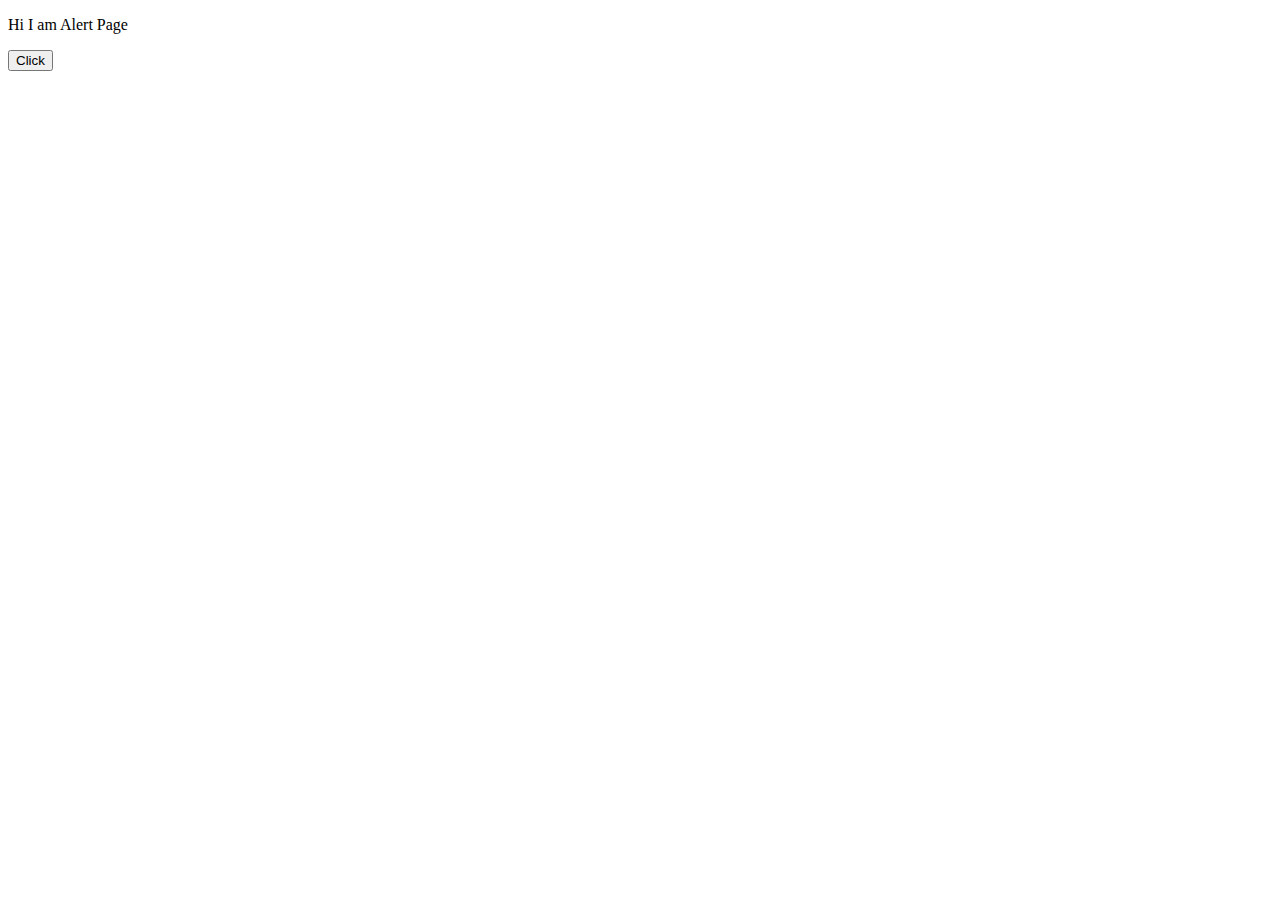
<file: alert/index.html>
<!DOCTYPE html>
<html lang="en">
<head>
    <meta charset="UTF-8">
    <meta name="viewport" content="width=device-width, initial-scale=1.0">
    <title>Document</title>
</head>
<body>
    <P id="demo">Hi I am Alert Page</P>
    <button onclick="myFunction()">Click</button>
   <script src="script.js"></script>
</body>
</html>
</file>
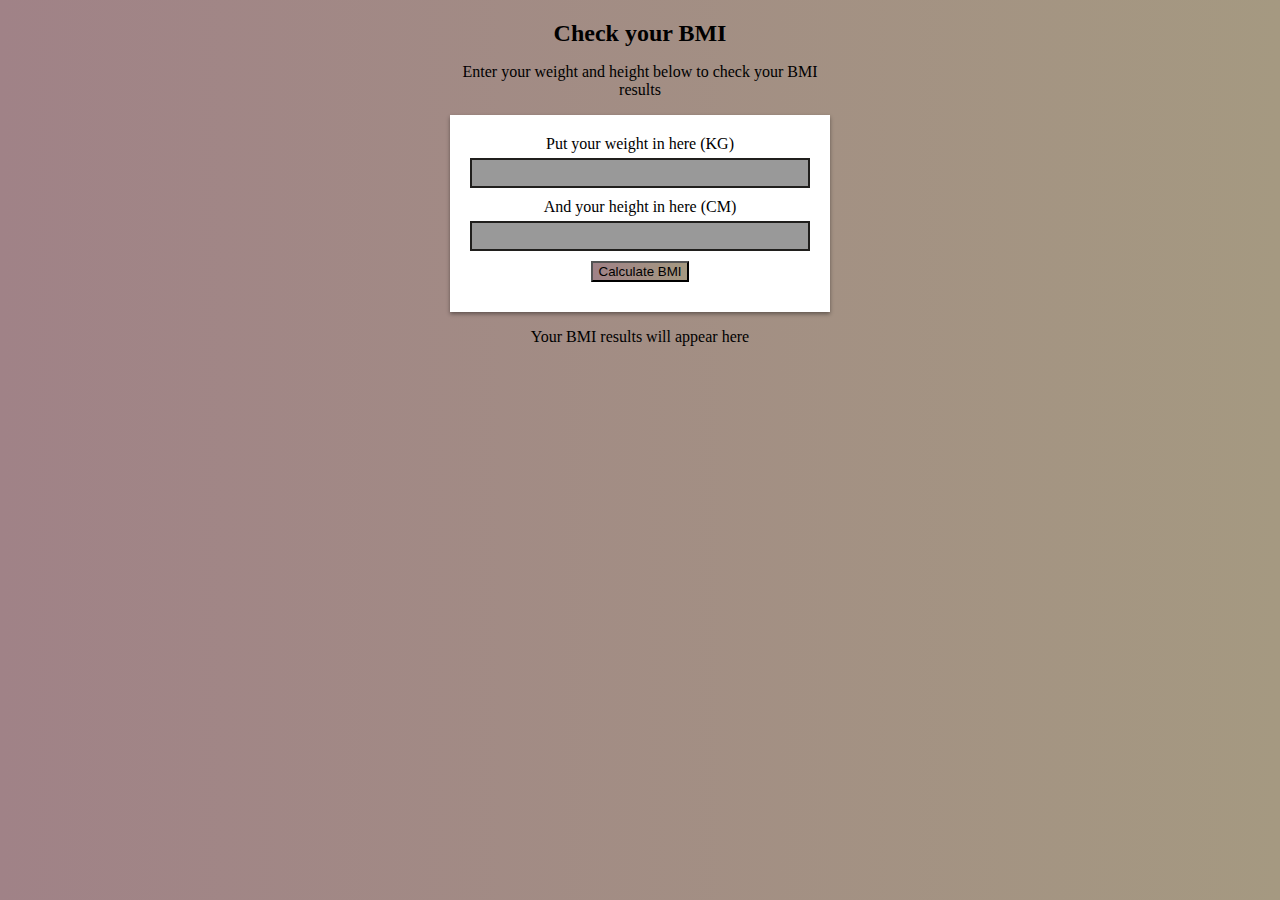
<file: BMI cal/Index.html>
<html>
<head>
	<title>BMI Calculator</title>
	<meta name="viewport" content="width=device-width, initial-scale=1.0, user-scalable=no">
	<link rel="stylesheet" type="text/css" href="style.css">
	<link href="https://fonts.googleapis.com/css?family=Open+Sans" rel="stylesheet">
</head>
<body>
    <div class="container">
    	<div class="panel">
    		<h2 class="text-center">Check your BMI</h2>
    		
    			<p id="introText" class="text-center">Enter your weight and height below to check your BMI results</p>
    			
    			<form>
    				<div id="weightInput">
    					<p>Put your weight in here (KG)</p>
    		     		<input class="weight" type="number" pattern="[0-9]*" name="a" />
    				</div>
    				<div id="heightInput">
    					<p>And your height in here (CM)</p>
	    				 <input id="height" type="number" pattern="[0-9]*" name="b"/> 
    				</div>
    		     <button type="button" class="btn" onclick="calculate()">Calculate BMI</button>
    		</form>
    		<div id="results" class="text-center">Your BMI results will appear here</div>
    	</div>
    </div>
	<script>
	var weight, height, measure, bmi, error ;

		function calculate() {
			weight = document.getElementById("weight").value;
			height = document.getElementById("height").value;
			error = "Please enter some values";
			height /= 100;
			height *= height;
			bmi = weight/height;
			bmi = bmi.toFixed(1);
		
			if (bmi <= 18.4) {
				measure = "Your BMI is " + bmi + " which means " + "you are Underweight";
			} else if (bmi >= 18.5 && bmi <= 24.9) {
				measure = "Your BMI is " + bmi + " which means " + "You are Normal";
			} else if (bmi >= 25 && bmi <= 29.9) {
				measure = "Your BMI is " + bmi + " which means " + "You are Overweight";
			} else if (bmi >= 30) {
				measure = "Your BMI is " + bmi + " which means " + "You are Obese";
			}
			
		
			if (weight === 0 ) {
				document.getElementById("results").innerHTML = error;
			} else if (height === 0){
				document.getElementById("results").innerHTML = error;
			}
			 else {
		
				document.getElementById("results").innerHTML = measure;
			}
			if (weight < 0) {
				document.getElementById("results").innerHTML = "Negative Values not Allowed";
			}
		}
		</script>
</body>
</html>
</file>
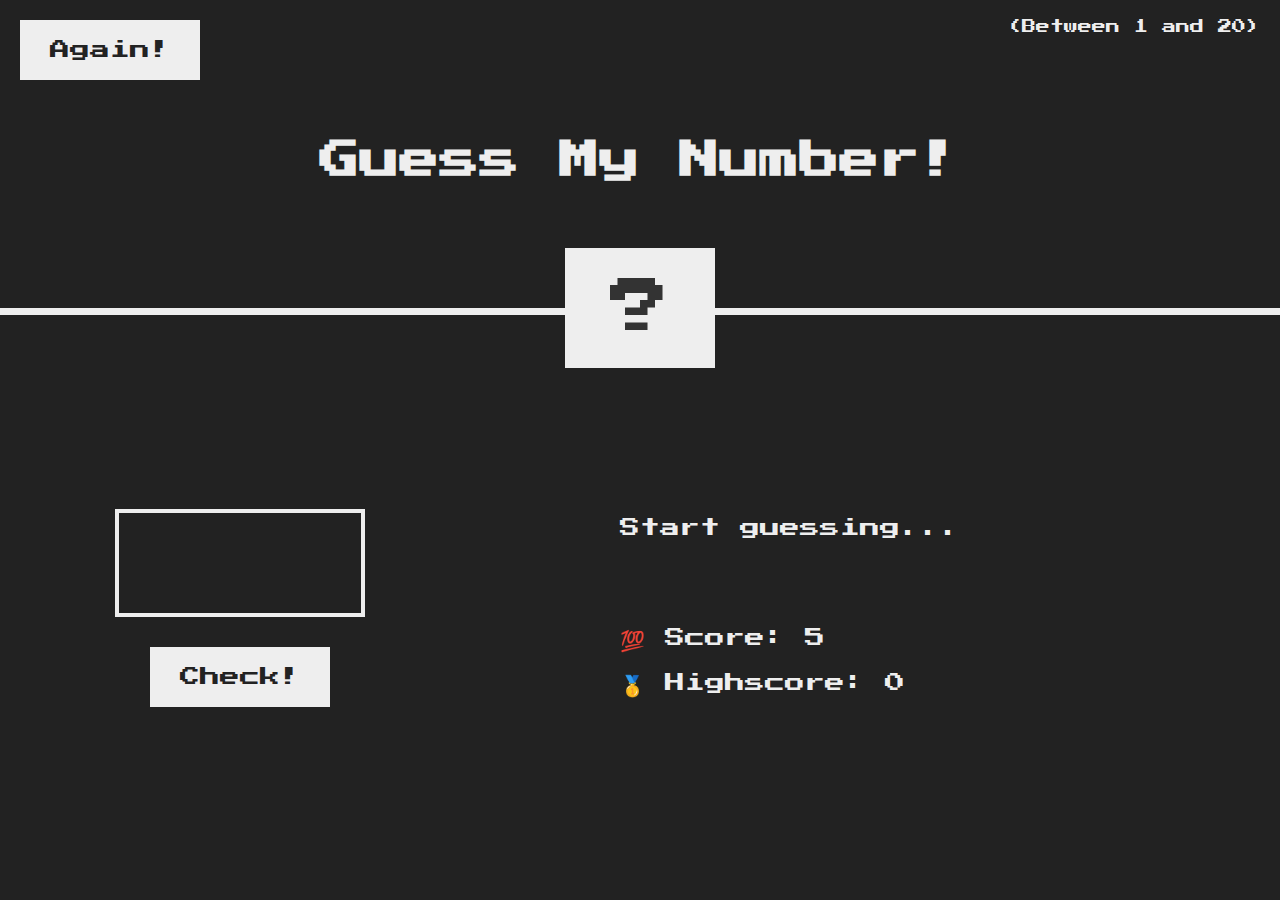
<file: game/index.html>
<!DOCTYPE html>

<html lang="en">

<head>
    <meta charset="UTF-8" />
    <meta name="viewport" content="width=device-width, initial-scale=1.0" />
    <meta http-equiv="X-UA-Compatible" content="ie=edge" />
    <link rel="stylesheet" href="style.css">
    <title>Guess My Number!</title>
</head>

<body>
    <div class="div"></div>
    <header>
        <h1>Guess My Number!</h1>
        <p class="between">(Between 1 and 20)</p>
        <button class="btn again">Again!</button>
        <div class="number">?</div>
    </header>
    <main>
        <section class="left">
            <input type="number" class="guess" />
            <button class="btn check">Check!</button>
        </section>

        <section class="right">
            <p class="message">Start guessing...</p>
            <p class="label-score">💯 Score: <span class="score">5</span></p>
            <p class="label-highscore">
                🥇 Highscore: <span class="highscore">0</span>
            </p>
        </section>
    </main>
</div>
    <script src="script.js">
        
    </script>
    <!-- DRY - DONT REPEAT YOURSELF -->
</body>

</html>
</file>
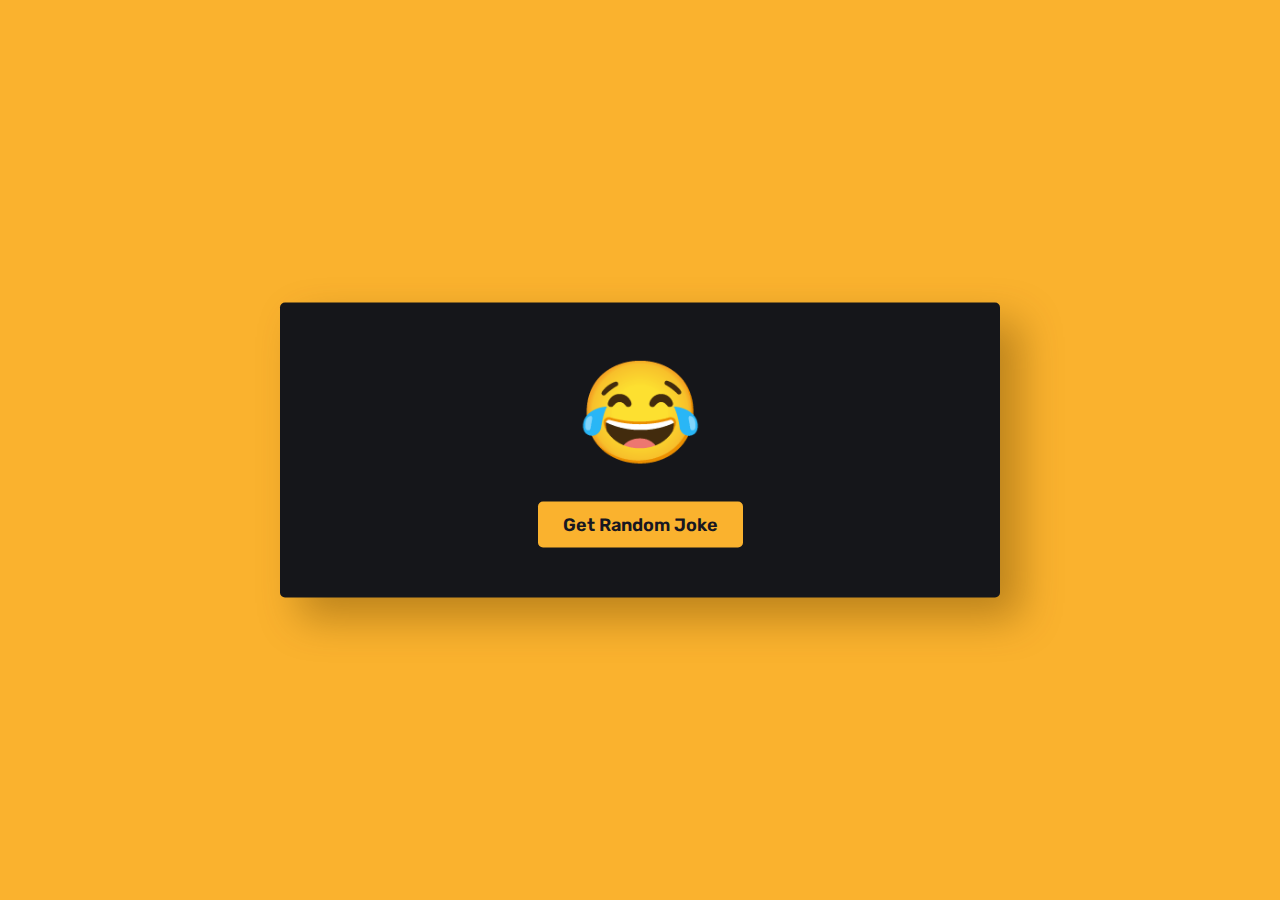
<file: joke-api/index.html>
<!DOCTYPE html>
<html lang="en">
<head>
    <meta name="viewport" content="width=device-width, initial-scale=1.0">
    <title>Random Joke Generator</title>
    <!--Google Font-->
    <link href="https://fonts.googleapis.com/css2?family=Rubik:wght@400;600&display=swap" rel="stylesheet">
    <!-- Stylesheet -->
    <link rel="stylesheet" href="style.css">
</head>
<body>
    <div class="wrapper">
        <span>&#128514;</span>
        <p id="joke"></p>
        <button id="btn">Get Random Joke</button>
    </div>

    <!-- Script -->
    <script src="script.js"></script>
</body>
</html>
</file>
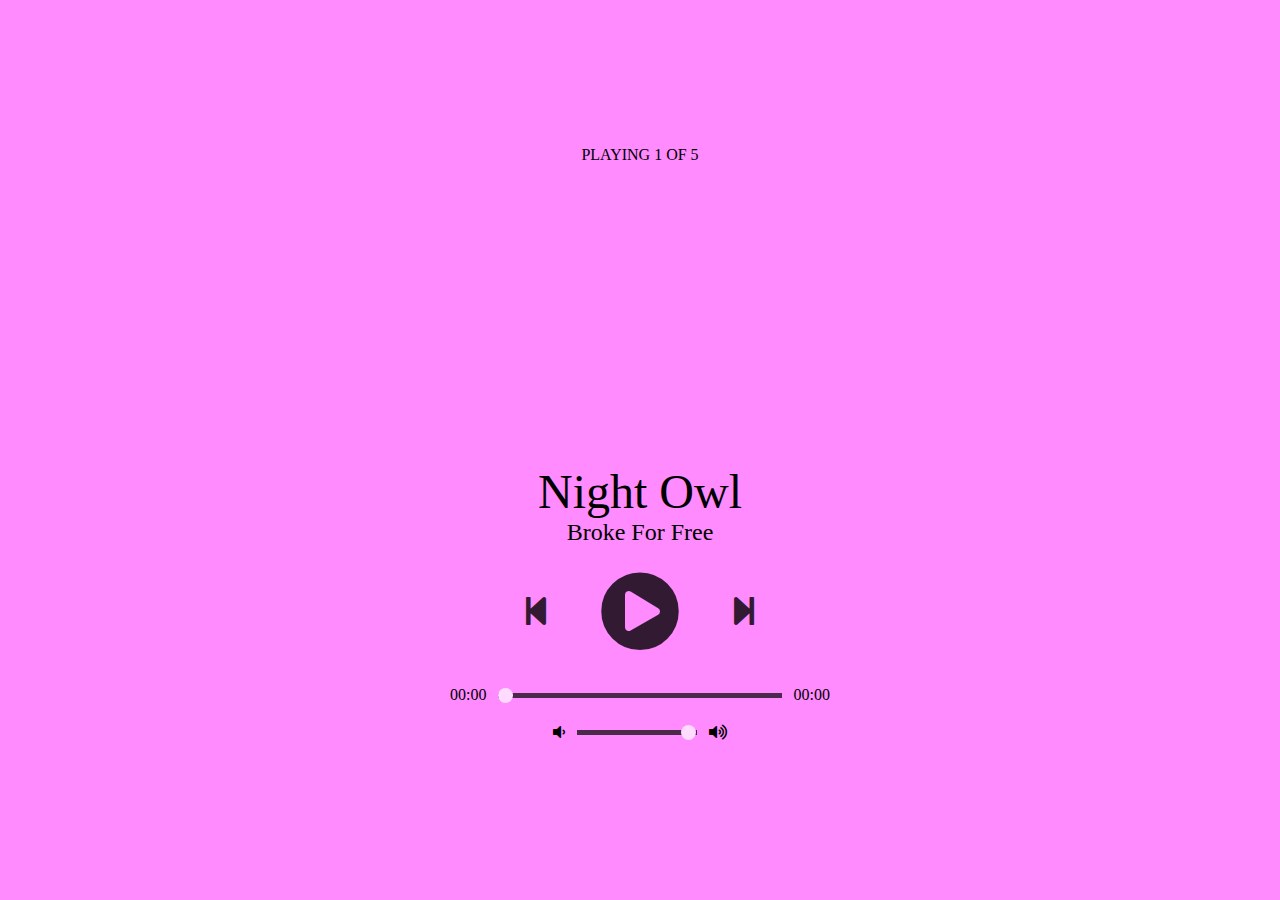
<file: music player/Index.html>
<!DOCTYPE html>
<html lang="en">
<head>
  <meta charset="UTF-8">
  <meta name="viewport" content="width=device-width, initial-scale=1.0">
  <title>Simple Music Player</title>
  <!-- Load FontAwesome icons -->
  <link rel="stylesheet" href="https://cdnjs.cloudflare.com/ajax/libs/font-awesome/5.13.0/css/all.min.css">
      
  
  <!-- Jai Shri Ram🙏🙏❤️❤️ -->
  
  
  <!-- Load the custom CSS style file -->
  <link rel="stylesheet" type="text/css" href="style.css">
</head>
<body>
  <div class="player">
    <div class="details">
      <div class="now-playing">PLAYING x OF y</div>
      <div class="track-art"></div>
      <div class="track-name">Track Name</div>
      <div class="track-artist">Track Artist</div>
    </div>
    <div class="buttons">
      <div class="prev-track" onclick="prevTrack()"><i class="fa fa-step-backward fa-2x"></i></div>
      <div class="playpause-track" onclick="playpauseTrack()"><i class="fa fa-play-circle fa-5x"></i></div>
      <div class="next-track" onclick="nextTrack()"><i class="fa fa-step-forward fa-2x"></i></div>
    </div>
    <div class="slider_container">
      <div class="current-time">00:00</div>
      <input type="range" min="1" max="100" value="0" class="seek_slider" onchange="seekTo()">
      <div class="total-duration">00:00</div>
    </div>
    <div class="slider_container">
      <i class="fa fa-volume-down"></i>
      <input type="range" min="1" max="100" value="99" class="volume_slider" onchange="setVolume()">
      <i class="fa fa-volume-up"></i>
    </div>
  </div>

  <!-- Load the main script for the player -->
  <script src="script.js"></script>
</body>
</html>
</file>
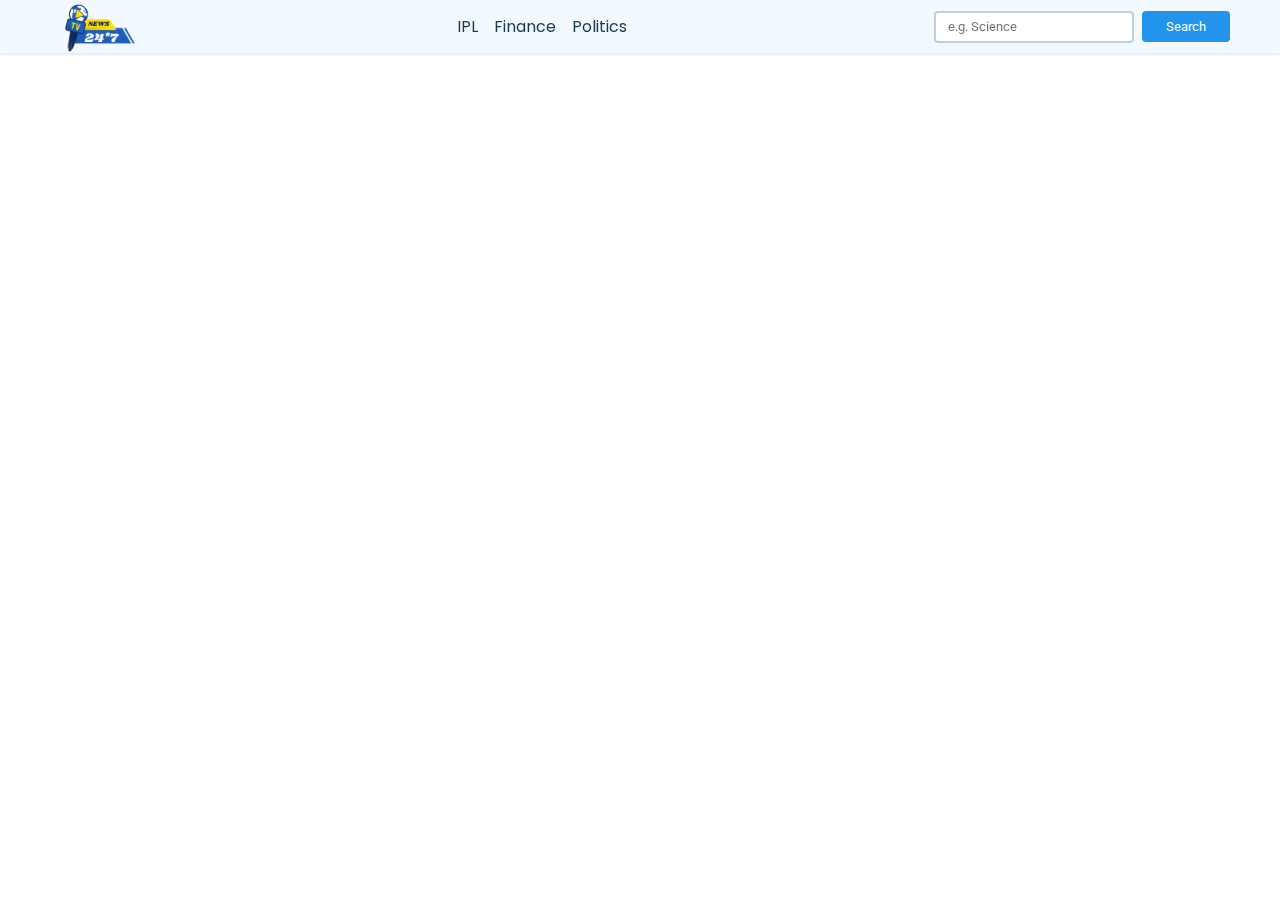
<file: News web-api/Index.html>
<!DOCTYPE html>
<html lang="en">
<head>
    <meta charset="UTF-8">
    <meta http-equiv="X-UA-Compatible" content="IE=edge">
    <meta name="viewport" content="width=device-width, initial-scale=1.0">
    <title>News 24*7</title>
    <link rel="stylesheet" href="style.css">
</head>
<body>

    <nav>
        <div class="main-nav container flex">
            <a href="#" onclick="reload()" class="company-logo">
                <img src="logo.png" alt="company logo">
            </a>
            <div class="nav-links">
                <ul class="flex">
                    <li class="hover-link nav-item" id="ipl" onclick="onNavItemClick('ipl')">IPL</li>
                    <li class="hover-link nav-item" id="finance" onclick="onNavItemClick('finance')">Finance</li>
                    <li class="hover-link nav-item" id="politics" onclick="onNavItemClick('politics')">Politics</li>
                </ul>
            </div>
            <div class="search-bar flex">
                <input id="search-text" type="text" class="news-input" placeholder="e.g. Science">
                <button id="search-button" class="search-button">Search</button>
            </div>
        </div>
    </nav>
    

    <main>
        <div class="cards-container container flex" id="cards-container">
            
        </div>
    </main>

    <template id="template-news-card">
        <div class="card">
            <div class="card-header">
                <img src="https://via.placeholder.com/400x200" alt="news-image" id="news-img">
            </div>
            <div class="card-content">
                <h3 id="news-title">This is the Title</h3>
                <h6 class="news-source" id="news-source">End Gadget 26/08/2023</h6>
                <p class="news-desc" id="news-desc">Lorem, ipsum dolor sit amet consectetur adipisicing elit. Recusandae saepe quis voluptatum quisquam vitae doloremque facilis molestias quae ratione cumque!</p>
            </div>
        </div>
    </template>

    <script src="script.js"></script>
</body>
</html>
</file>
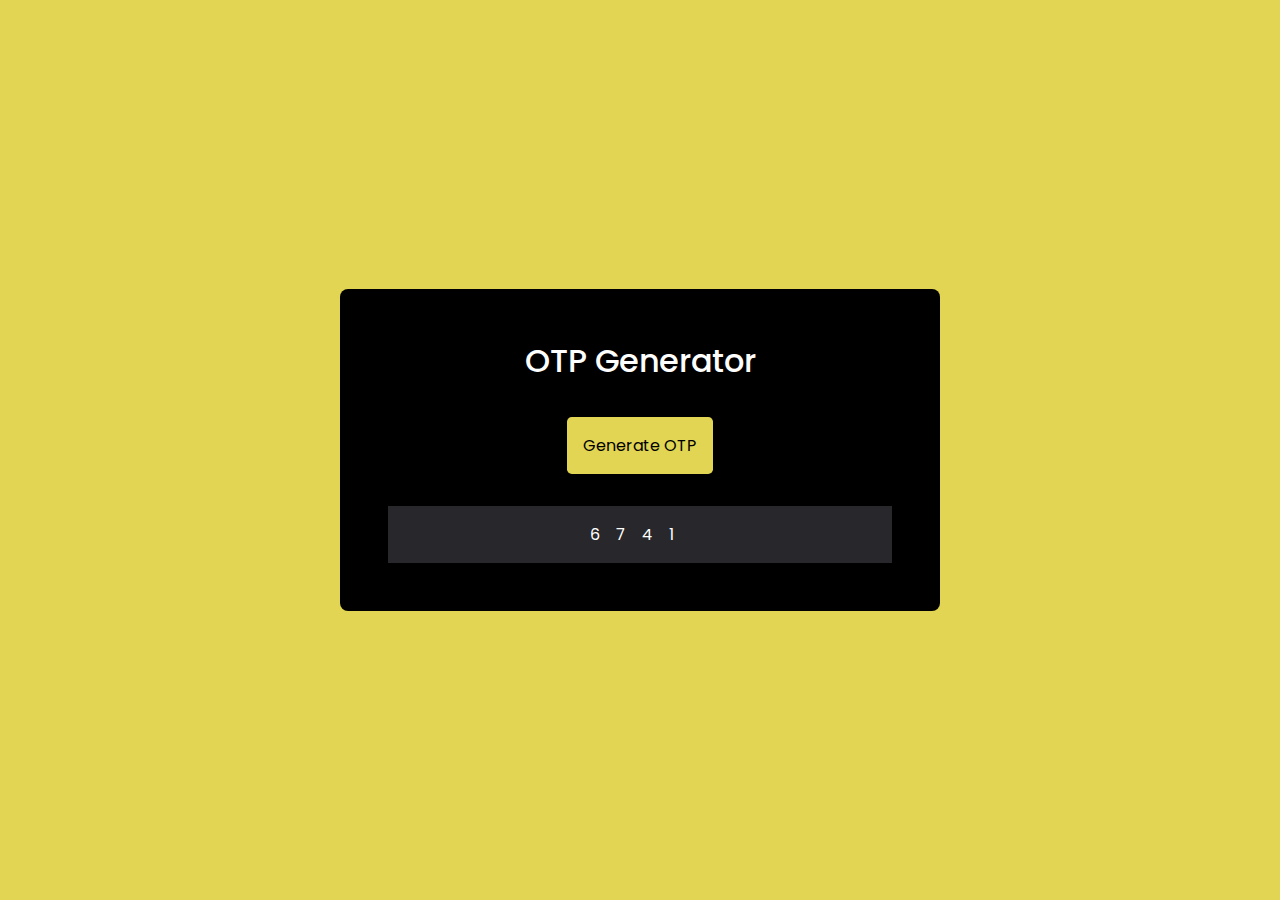
<file: OTP-gen/index.html>
<!DOCTYPE html>
<html lang="en">
  <head>
    <meta name="viewport" content="width=device-width, initial-scale=1.0" />
    <title>OTP Generator</title>
    <!-- Google Fonts -->
    <link
      href="https://fonts.googleapis.com/css2?family=Poppins:wght@400;500&display=swap"
      rel="stylesheet"
    />

    <!-- Stylesheet -->
    <link rel="stylesheet" href="style.css" />
  </head>
  <body>
    <div class="container">
      <h1>OTP Generator</h1>
      <button id="generateBtn">Generate OTP</button>
      <p id="otpDisplay"></p>
    </div>
    <!-- Script -->
    <script src="script.js"></script>
  </body>
</html>
</file>
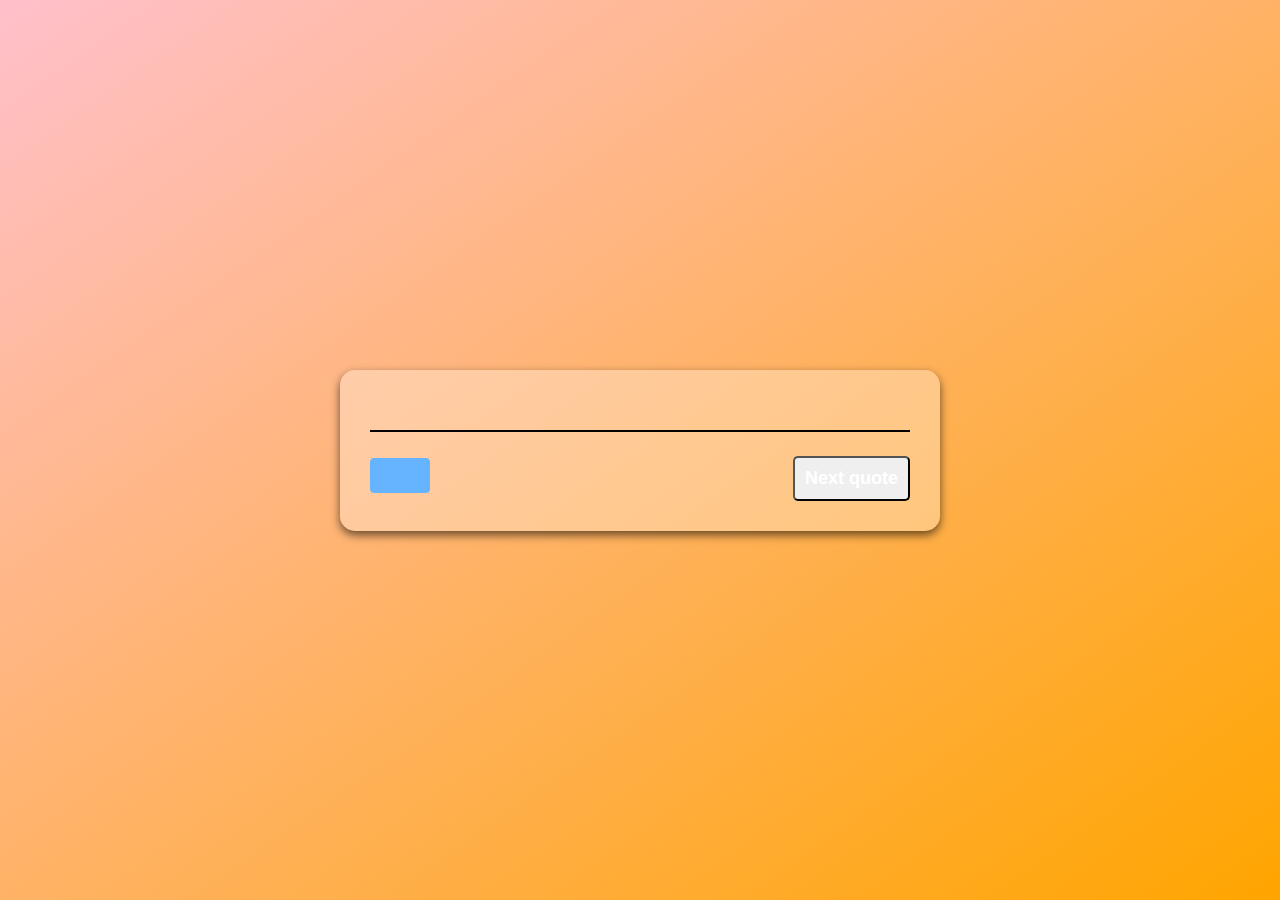
<file: Quotes gen/index.html>
<html>
    <head>
        <!--META information-->
        <meta charset="UTF-8">
        <meta name="description" content="Random Quote Generator">
        <meta name="keywords" content="HTML,CSS,JavaScript, Quotes, API">
        <!-- <meta name="author" content="Neha Soni"> -->
        <meta name="viewport" content="width=device-width, initial-scale=1.0">
        <!--End of META information-->

        <title>Random Quote Generator</title>

        <!--LINK CUSTOM CSS FILE-->
        <link rel="stylesheet" href="style.css">

        <!--FONTAWESOME CDN-->
        <link rel="stylesheet" href="https://cdnjs.cloudflare.com/ajax/libs/font-awesome/5.15.1/css/all.min.css" integrity="sha512-+4zCK9k+qNFUR5X+cKL9EIR+ZOhtIloNl9GIKS57V1MyNsYpYcUrUeQc9vNfzsWfV28IaLL3i96P9sdNyeRssA==" crossorigin="anonymous" />
    </head>
    <body>
        <div class="container">
            <h1>
            <i class="fas fa-quote-left"></i>
            <span class="quote" id="quote"></span>
            <i class="fas fa-quote-right"></i>
            </h1>
            <p class="author" id="author"></p>
            
            <hr/>
            <div class="buttons">
                <a class="twitter" id="tweet"  data-size="large" target="_blank" rel="noopener noreferrer"><i class="fab fa-twitter"></i></a>
                
                <!--add an onclick event on 'next quote' button-->
                <button class="next" onclick="getNewQuote()">Next quote</button>
            </div>
        </div>

        <!--LINK CUSTOM JS FILE-->
        <script src="script.js"></script>
    </body>
</html>
</file>
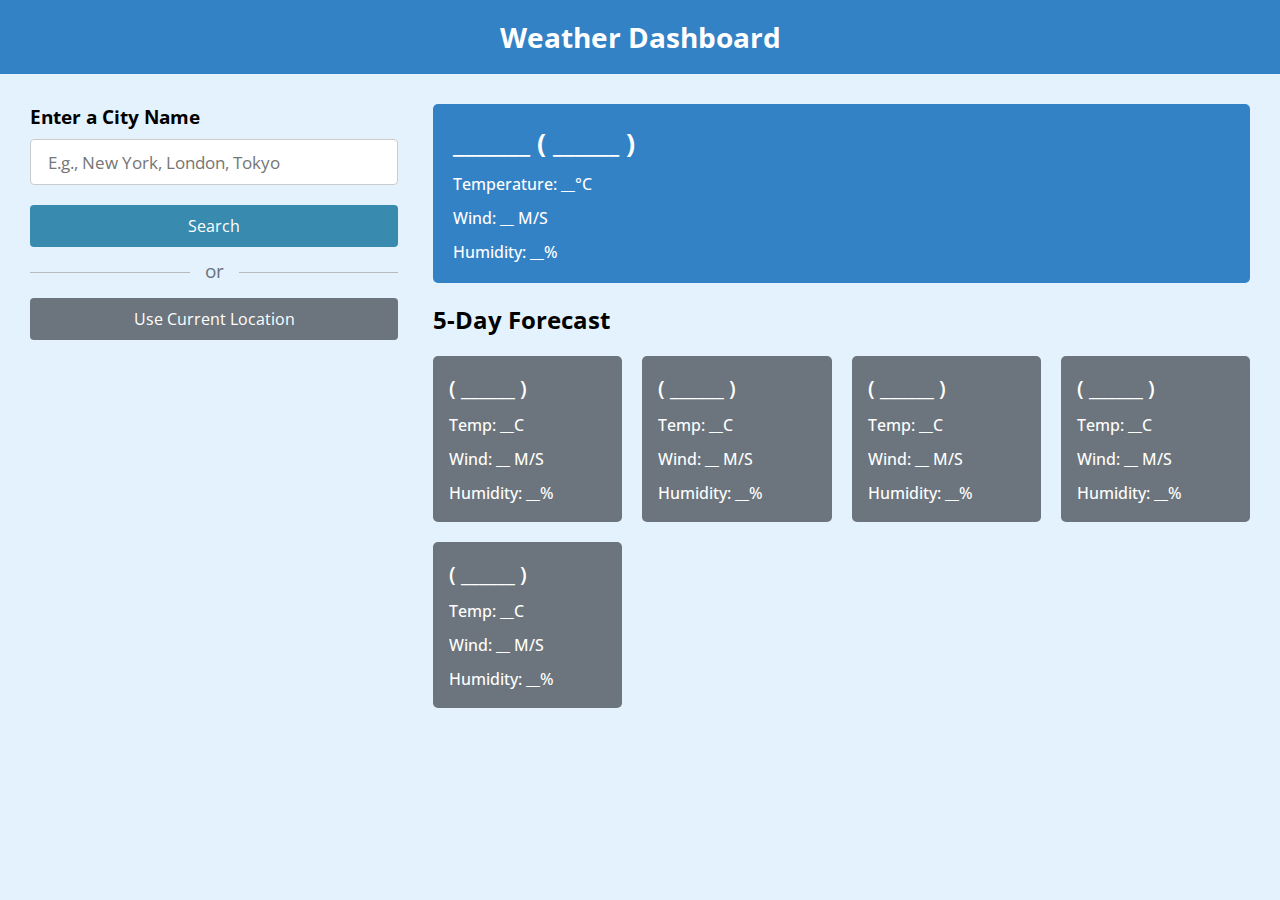
<file: Weather web-api/index.html>
<!DOCTYPE html>

<html lang="en">

<head>
  <meta charset="utf-8">
  <title>Weather App Project JavaScript</title>
  <link rel="stylesheet" href="style.css">
  <meta name="viewport" content="width=device-width, initial-scale=1.0">
  <script src="script.js" defer></script>
</head>

<body>
  <h1>Weather Dashboard</h1>
  <div class="container">
    <div class="weather-input">
      <h3>Enter a City Name</h3>
      <input class="city-input" type="text" placeholder="E.g., New York, London, Tokyo">
      <button class="search-btn">Search</button>
      <div class="separator"></div>
      <button class="location-btn">Use Current Location</button>
    </div>
    <div class="weather-data">
      <div class="current-weather">
        <div class="details">
          <h2>_______ ( ______ )</h2>
          <h6>Temperature: __°C</h6>
          <h6>Wind: __ M/S</h6>
          <h6>Humidity: __%</h6>
        </div>
      </div>
      <div class="days-forecast">
        <h2>5-Day Forecast</h2>
        <ul class="weather-cards">
          <li class="card">
            <h3>( ______ )</h3>
            <h6>Temp: __C</h6>
            <h6>Wind: __ M/S</h6>
            <h6>Humidity: __%</h6>
          </li>
          <li class="card">
            <h3>( ______ )</h3>
            <h6>Temp: __C</h6>
            <h6>Wind: __ M/S</h6>
            <h6>Humidity: __%</h6>
          </li>
          <li class="card">
            <h3>( ______ )</h3>
            <h6>Temp: __C</h6>
            <h6>Wind: __ M/S</h6>
            <h6>Humidity: __%</h6>
          </li>
          <li class="card">
            <h3>( ______ )</h3>
            <h6>Temp: __C</h6>
            <h6>Wind: __ M/S</h6>
            <h6>Humidity: __%</h6>
          </li>
          <li class="card">
            <h3>( ______ )</h3>
            <h6>Temp: __C</h6>
            <h6>Wind: __ M/S</h6>
            <h6>Humidity: __%</h6>
          </li>
          </li>
        </ul>
      </div>
    </div>
  </div>

</body>

</html>
</file>
<file: BMI cal/style.css>
body {
   background: linear-gradient(to right, rgb(160, 130, 135) , rgb(165, 153, 129));
    text-align: center;
}

button {
    background: linear-gradient(to right, rgb(160, 130, 135) , rgb(165, 153, 129));

    outline: none;
}

h2 {
    margin-bottom: 10px;
}

.btn {
    margin-bottom: 10px;
    margin-left: auto;
    margin-right: auto;
    display: block;
}

input {
    width: 100%;
    padding: 5px 14px;
    border: 2px solid #201f1d;
    margin-bottom: 10px;
    background-color: rgba(0,0,0,.4);
    outline: none;
    color: #fff;
    font-size: 14px;
}

input:focus {
    border: 2px solid rgba(0,0,0,.4);
    background-color: rgb(60,60,60);
}

form {
    background-color: #fff;
    padding: 20px;
    color: #000;
    box-shadow: 0 2px 4px 0 rgba(0,0,0,.4);
}

form p {
    margin-bottom: 5px;
}

form p:nth-child(1){
    margin-top: 0;
}

.panel {
    margin-top: 20px;
    float: none;
}

@media (min-width: 768px) {
    .panel {
        width: 50%;
        margin-left: auto;
        margin-right: auto;
    }
}

@media (min-width: 1024px) {
    .panel {
        width: 30%;
        margin-left: auto;
        margin-right: auto;
    }
}
</file>
<file: game/style.css>
@import url('https://fonts.googleapis.com/css?family=Press+Start+2P&display=swap');

* {
  margin: 0;
  padding: 0;
  box-sizing: inherit;
}

html {
  font-size: 62.5%;
  box-sizing: border-box;
}

body {
  font-family: 'Press Start 2P', sans-serif;
  color: #eee;
  background-color: #222;
  /* background-color: #60b347; */
  
}

/* LAYOUT */
header {
  position: relative;
  height: 35vh;
  border-bottom: 7px solid #eee;
}

main {
  height: 65vh;
  color: #eee;
  display: flex;
  align-items: center;
  justify-content: space-around;
}

.left {
  width: 20rem;
  display: flex;
  flex-direction: column;
  align-items: center;
}

.right {
  width: 52rem;
  font-size: 2rem;
}

/* ELEMENTS STYLE */
h1 {
  font-size: 4rem;
  text-align: center;
  position: absolute;
  width: 100%;
  top: 52%;
  left: 50%;
  transform: translate(-50%, -50%);
}

.number {
  background: #eee;
  color: #333;
  font-size: 6rem;
  width: 15rem;
  padding: 3rem 0rem;
  text-align: center;
  position: absolute;
  bottom: 0;
  left: 50%;
  transform: translate(-50%, 50%);
}

.between {
  font-size: 1.4rem;
  position: absolute;
  top: 2rem;
  right: 2rem;
}

.again {
  position: absolute;
  top: 2rem;
  left: 2rem;
}

.guess {
  background: none;
  border: 4px solid #eee;
  font-family: inherit;
  color: inherit;
  font-size: 5rem;
  padding: 2.5rem;
  width: 25rem;
  text-align: center;
  display: block;
  margin-bottom: 3rem;
}

.btn {
  border: none;
  background-color: #eee;
  color: #222;
  font-size: 2rem;
  font-family: inherit;
  padding: 2rem 3rem;
  cursor: pointer;
}

.btn:hover {
  background-color: #ccc;
}

.message {
  margin-bottom: 8rem;
  height: 3rem;
}

.label-score {
  margin-bottom: 2rem;
}
/* @media screen {
  .again{
    padding: 2vw;
    margin: 1vh;
  }
} */

@media only screen and (max-width: 768px) {
  header {
    height: auto;
    text-align: center;
  }

  h1 {
    font-size: 3rem;
    position: static;
    transform: none;
  }

  .number {
    font-size: 4rem;
    padding: 0.5rem 0.5rem;
    margin-top: 1rem;
    text-align: centre;
    position: relative;
  }

  .between {
    position: static;
    text-align: center;
    margin-top: 2rem;
  }

  .again {
    position: static;
    margin-top: 1rem;
    margin-left: 0;
  }

  main {
    flex-direction: column;
    align-items: center;
    margin-top: 1rem;
  }

  .left,  
  .right {
    width: 80%;
  }

  .guess {
    width: 100%;
    margin-bottom: 1rem;
  }
  .guess {
    padding: 1rem;
    font-size: 2rem;
  } 
}
</file>
<file: joke-api/style.css>
*{
    padding: 0;
    margin: 0;
    box-sizing: border-box;
    font-family: "Rubik",sans-serif;
}
body{
    background-color: #fab22e;
}
.wrapper{
    width: 80vmin;
    padding: 50px 40px;
    background-color: #15161a;
    position: absolute;
    transform: translate(-50%, -50%);
    top: 50%;
    left: 50%;
    border-radius: 5px;
    box-shadow: 20px 20px 40px rgba(97,63,0,0.4);
}
span{
    display: block;
    text-align: center;
    font-size: 100px;
}
p{
    font-size: 16px;
    color: #ffffff;
    font-weight: 400;
    text-align: center;
    word-wrap: break-word;
    line-height: 35px;
    margin: 30px 0;
    opacity: 0;
}
.fade{
    opacity: 1;
    transition: opacity 1.5s;
}
button{
    display: block;
    background-color: #fab22e;
    border: none;
    padding: 5px;
    font-size: 18px;
    color: #171721;
    font-weight: 600;
    padding: 12px 25px;
    margin: 0 auto;
    border-radius: 5px;
    cursor: pointer;
    outline: none;
}
</file>
<file: music player/style.css>
body {
  background-color: rgb(8, 18, 8);

  /* Smoothly transition the background color */
  transition: background-color .5s;
}

.player {
  height: 95vh;
  display: flex;
  align-items: center;
  flex-direction: column;
  justify-content: center;
}

.details {
  display: flex;
  align-items: center;
  flex-direction: column;
  justify-content: center;
  margin-top: 25px;
}

.track-art {
  margin: 25px;
  height: 250px;
  width: 250px;
  background-image: url("https://images.pexels.com/photos/262034/pexels-photo-262034.jpeg?auto=compress&cs=tinysrgb&dpr=3&h=750&w=1260");
  background-size: cover;
  border-radius: 15%;
}

.now-playing {
  font-size: 1rem;
}

.track-name {
  font-size: 3rem;
}

.track-artist {
  font-size: 1.5rem;
}

.buttons {
  display: flex;
  flex-direction: row;
  align-items: center;
}

.playpause-track, .prev-track, .next-track {
  padding: 25px;
  opacity: 0.8;

  /* Smoothly transition the opacity */
  transition: opacity .2s;
}

.playpause-track:hover, .prev-track:hover, .next-track:hover {
  opacity: 1.0;
}

.slider_container {
  width: 75%;
  max-width: 400px;
  display: flex;
  justify-content: center;
  align-items: center;
}

/* Modify the appearance of the slider */
.seek_slider, .volume_slider {
  -webkit-appearance: none;
  -moz-appearance: none;
  appearance: none;
  height: 5px;
  background: black;
  opacity: 0.7;
  -webkit-transition: .2s;
  transition: opacity .2s;
}

/* Modify the appearance of the slider thumb */
.seek_slider::-webkit-slider-thumb, .volume_slider::-webkit-slider-thumb {
  -webkit-appearance: none;
  -moz-appearance: none;
  appearance: none;
  width: 15px;
  height: 15px;
  background: white;
  cursor: pointer;
  border-radius: 50%;
}

.seek_slider:hover, .volume_slider:hover {
  opacity: 1.0;
}

.seek_slider {
  width: 80%;
}

.volume_slider {
  width: 30%;
}

.current-time, .total-duration {
  padding: 10px;
}

i.fa-volume-down, i.fa-volume-up {
  padding: 10px;
}

i.fa-play-circle, i.fa-pause-circle, i.fa-step-forward, i.fa-step-backward {
  cursor: pointer;
}
</file>
<file: News web-api/style.css>
@import url("https://fonts.googleapis.com/css2?family=Poppins:wght@500&family=Roboto:wght@500&display=swap");

* {
    padding: 0;
    margin: 0;
    box-sizing: border-box;
}

:root {
    --primary-text-color: #183b56;
    --secondary-text-color: #577592;
    --accent-color: #2294ed;
    --accent-color-dark: #1d69a3;
}

body {
    font-family: "Poppins", sans-serif;
    color: var(--primary-text-color);
}

p {
    font-family: "Roboto", sans-serif;
    color: var(--secondary-text-color);
    line-height: 1.4rem;
}

a {
    text-decoration: none;
}

ul {
    list-style: none;
}

.flex {
    display: flex;
    align-items: center;
}

.container {
    max-width: 1180px;
    margin-inline: auto;
    overflow: hidden;
}

nav {
    background-color: #f3faff;
    box-shadow: 0 0 4px #bbd0e2;
    position: fixed;
    top: 0;
    z-index: 99;
    left: 0;
    right: 0;
}

.main-nav {
    justify-content: space-between;
    padding-block: 8px;
}

.company-logo img {
    width: 100px;
    margin-top: -30px;
    margin-bottom: -40px;
}

.nav-links ul {
    gap: 16px;
}

.hover-link {
    cursor: pointer;
}

.hover-link:hover {
    color: var(--secondary-text-color);
}

.hover-link:active {
    color: red;
}

.nav-item.active {
    color: var(--accent-color);
}

.search-bar {
    height: 32px;
    gap: 8px;
}

.news-input {
    width: 200px;
    height: 100%;
    padding-inline: 12px;
    border-radius: 4px;
    border: 2px solid #bbd0e2;
    font-family: "Roboto", sans-serif;
}

.search-button {
    background-color: var(--accent-color);
    color: white;
    padding: 8px 24px;
    border: none;
    border-radius: 4px;
    cursor: pointer;
    font-family: "Roboto", sans-serif;
}

.search-button:hover {
    background-color: var(--accent-color-dark);
}

main {
    padding-block: 20px;
    margin-top: 80px;
}

.cards-container {
    justify-content: space-between;
    flex-wrap: wrap;
    row-gap: 20px;
    align-items: start;
}

.card {
    width: 360px;
    min-height: 400px;
    box-shadow: 0 0 4px #d4ecff;
    border-radius: 4px;
    cursor: pointer;
    background-color: #fff;
    overflow: hidden;
    transition: all 0.3s ease;
}

.card:hover {
    box-shadow: 1px 1px 8px #d4ecff;
    background-color: #f9fdff;
    transform: translateY(-2px);
}

.card-header img {
    width: 100%;
    height: 180px;
    object-fit: cover;
}

.card-content {
    padding: 12px;
}

.news-source {
    margin-block: 12px;
}
</file>
<file: OTP-gen/style.css>
* {
    padding: 0;
    margin: 0;
    box-sizing: border-box;
    font-family: "Poppins", sans-serif;
  }
  body {
    background-color: #e1d553;
  }
  /* .container {
    background-color: #1a1820;
    width: min(37.5em, 90%);
    position: absolute;
    transform: translate(-50%, -50%);
    top: 50%;
    left: 50%;
    padding: 3em;
    border-radius: 0.5em;
  } */
  .container{
    background-color: black;
    width: min(37.5em,90%);
    position: absolute;
    transform: translate(-50%,-50%);
    top: 50%;
    left: 50%;
    padding: 3em;
    border-radius: 0.5em;
  }
  h1 {
    text-align: center;
    font-weight: 500;
    color: #ffffff;
  }
  button {
    font-size: 1em;
    background-color: #e1d553;
    display: block;
    margin: 2em auto;
    padding: 1em;
    color: #000;
    font-size: 1em;
    font-weight: 10px;
    border: none;
    outline: none;
    border-radius: 0.3em;
    cursor: pointer;
  }
  #otpDisplay {
    font-size: 1em;
    background-color: #28272b;
    color: #ffffff;
    letter-spacing: 1em;
    text-align: center;
    padding: 1em 0;
  }
</file>
<file: Quotes gen/style.css>
*{
    margin:0;
    padding:0;
    box-sizing: border-box;
}
  
body{
    min-height:100vh;
    transition: 0.5s;
    transition-timing-function: ease-in;
    /* background-image: linear-gradient(to right bottom, rgb(255, 128, 128), #ffedbca8); */
    background-image: linear-gradient(to right bottom, pink,orange);
    display: flex;
    align-items: center;
    justify-content: center;
   
}

.container
{
    display: flex;
    flex-direction: column;
    align-items: center;
    padding: 30px;
    box-shadow: 0 4px 10px rgba(0, 0, 0, 0.6);
    border-radius: 15px;
    width: 600px;
    background-color: rgba(255, 255, 255, 0.3);
    margin: 10px;
 
}
.fa-quote-left, .fa-quote-right {
    font-size: 35px;
    color: rgb(189, 0, 0);
}
.quote
{
    text-align: center;
    font-size: 40px;
    font-weight: bold;
}
.author 
{
    
    margin:10px;
    text-align: right;
    font-size: 25px;
    font-style: italic;
    font-family: cursive;
}
hr {
    margin: 10px 0;
    width: 100%;
    border: 1px solid black;
    background-color: black;
}
.buttons {
    width: 100%;
    display: flex;
    justify-content: space-between;
    align-items: center;
    margin-top: 9px;
}
.twitter
{
    border:1px solid rgb(102, 179, 255);
    border-radius: 4px;
    background-color: rgb(102, 179, 255);
    color: white;
    text-align: center;
    font-size: 1.8em;
	width: 60px;
	height: 35px;
	line-height: 40px;
}
.next
{
    font-size:18px;
    border-radius: 5px;
    cursor:pointer;
    padding: 10px;
    margin-top: 5px;
    font-weight: bold;
    color: white;
    /* background-image: linear-gradient(to right bottom, rgb(241, 0, 0), #ffedbca8); */
    background-image: linear-gradient(to right bottom, sky-blue,orange);

}
.container:hover
{
    box-shadow: 0 10px 10px rgb(230, 0, 0);
}
</file>
<file: Weather web-api/style.css>
/* Import Google font - Open Sans */
@import url('https://fonts.googleapis.com/css2?family=Open+Sans:wght@400;500;600;700&display=swap');
* {
  margin: 0;
  padding: 0;
  box-sizing: border-box;
  font-family: 'Open Sans', sans-serif;
}
body {
  background: #E3F2FD;
}
h1 {
  /* background: #5372F0; */
  background: #3482C6;
  font-size: 1.75rem;
  text-align: center;
  padding: 18px 0;
  color: #fff;
}
.container {
  display: flex;
  gap: 35px;
  padding: 30px;
}
.weather-input {
  width: 550px;
}
.weather-input input {
  height: 46px;
  width: 100%;
  outline: none;
  font-size: 1.07rem;
  padding: 0 17px;
  margin: 10px 0 20px 0;
  border-radius: 4px;
  border: 1px solid #ccc;
}
.weather-input input:focus {
  padding: 0 16px;
  border: 2px solid #5372F0;
}
.weather-input .separator {
  height: 1px;
  width: 100%;
  margin: 25px 0;
  background: #BBBBBB;
  display: flex;
  align-items: center;
  justify-content: center;
}
.weather-input .separator::before{
  content: "or";
  color: #6C757D;
  font-size: 1.18rem;
  padding: 0 15px;
  margin-top: -4px;
  background: #E3F2FD;
}
.weather-input button {
  width: 100%;
  padding: 10px 0;
  cursor: pointer;
  outline: none;
  border: none;
  border-radius: 4px;
  font-size: 1rem;
  color: #fff;
  background: #388baf;
  transition: 0.2s ease;
}
.weather-input .search-btn:hover {
  background: #3482C6;
}
.weather-input .location-btn {
  background: #6C757D;
}
.weather-input .location-btn:hover {
  background: #5c636a;
}
.weather-data {
  width: 100%;
}
.weather-data .current-weather {
  color: #fff;
  background: #3482C6;
  border-radius: 5px;
  padding: 20px 70px 20px 20px;
  display: flex;
  justify-content: space-between;
}
.weather-data .current-weather{
  color: #fff;
  background: #3482C6;
  border-radius: 5px;
  padding: 20px 70px 20px 20px;
  display: flex;
  justify-content: space-between; 
}

.current-weather h2 {
  font-weight: 700;
  font-size: 1.7rem;
}
.weather-data h6 {
  margin-top: 12px;
  font-size: 1rem;
  font-weight: 500;
}
.current-weather .icon {
  text-align: center;
}
.current-weather .icon img {
  max-width: 120px;
  margin-top: -15px;
}
.current-weather .icon h6 {
  margin-top: -10px;
  text-transform: capitalize;
}
.days-forecast h2 {
  margin: 20px 0;
  font-size: 1.5rem;
}
.days-forecast .weather-cards {
  display: flex;
  gap: 20px;
}
.weather-cards .card {
  color: #fff;
  padding: 18px 16px;
  list-style: none;
  width: calc(100% / 5);
  background: #6C757D;
  border-radius: 5px;
}
.weather-cards .card h3 {
  font-size: 1.3rem;
  font-weight: 600;
}
.weather-cards .card img {
  max-width: 70px;
  margin: 5px 0 -12px 0;
}

@media (max-width: 1400px) {
  .weather-data .current-weather {
    padding: 20px;
  }
  .weather-cards {
    flex-wrap: wrap;
  }
  .weather-cards .card {
    width: calc(100% / 4 - 15px);
  }
}
@media (max-width: 1200px) {
  .weather-cards .card {
    width: calc(100% / 3 - 15px);
  }
}
@media (max-width: 950px) {
  .weather-input {
    width: 450px;
  }
  .weather-cards .card {
    width: calc(100% / 2 - 10px);
  }
}
@media (max-width: 750px) {
  h1 {
    font-size: 1.45rem;
    padding: 16px 0;
  }
  .container {
    flex-wrap: wrap;
    padding: 15px;
  }
  .weather-input {
    width: 100%;
  }
  .weather-data h2 {
    font-size: 1.35rem;
  }
}
</file>
